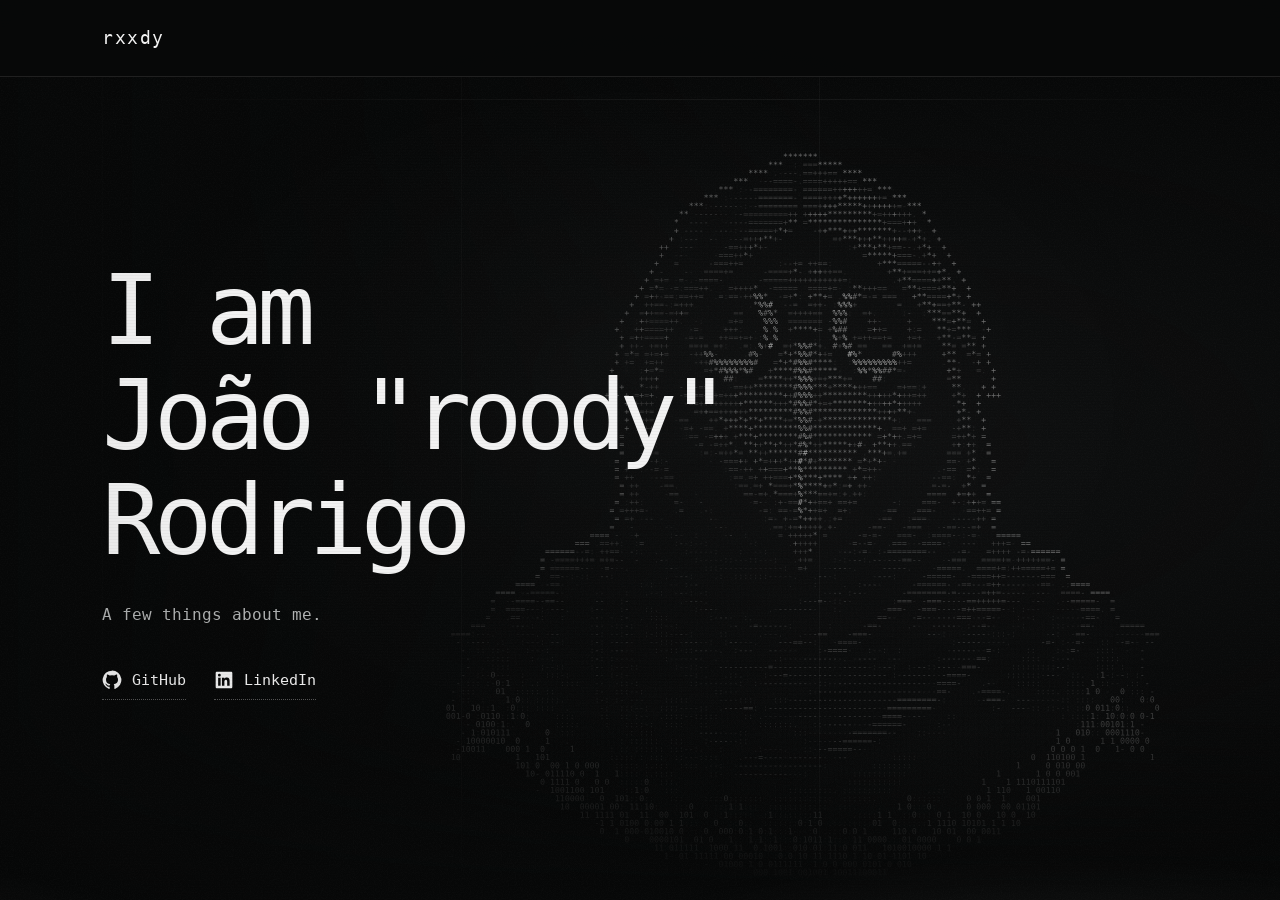
<file: index.html>
<!DOCTYPE html>
<html lang="en">
<head>
  <meta charset="utf-8">
  <meta name="viewport" content="width=device-width, initial-scale=1">
  <title>rxxdy</title>
  <meta name="description" content="The personal homepage of rxxdy. Connect on GitHub and LinkedIn.">
  <meta name="color-scheme" content="dark">
  <meta name="theme-color" content="#050505">
  <link rel="preload" href="fonts/dejavu-sans-mono-latin.woff2" as="font" type="font/woff2" crossorigin>
  <link rel="stylesheet" href="css/landing-v3.css">
</head>
<body class="landing-v3">
  <a class="skip" href="#content">Skip to content</a>

  <div class="bg" aria-hidden="true">
    <div class="scan"></div>
    <div class="fog"></div>
  </div>
  <div class="fog front" aria-hidden="true"></div>
  <div class="crt" aria-hidden="true"></div>

  <header class="site-header">
    <div class="header-inner">
      <a class="brand" href="#home" aria-label="rxxdy — Home">rxxdy</a>
    </div>
  </header>

  <main id="content" tabindex="-1">
    <section id="home" class="hero" aria-labelledby="hero-title">
      <div class="hero-art" aria-hidden="true">
        <img class="plague-svg" src="img/plague-outlined.svg" alt="" width="90" height="100">
      </div>
      <div class="hero-grid" aria-hidden="true"></div>
      <div class="hero-txt">
        <h1 id="hero-title" aria-label="I am João &quot;roody&quot; Rodrigo" style="--last-step: 24">
          <span class="type-line" aria-hidden="true"><span class="type-char" style="--step: 0">I</span><span class="type-char" style="--step: 1">&nbsp;</span><span class="type-char" style="--step: 2">a</span><span class="type-char" style="--step: 3">m</span></span>
          <span class="type-line" aria-hidden="true"><span class="type-char" style="--step: 5">J</span><span class="type-char" style="--step: 6">o</span><span class="type-char" style="--step: 7">ã</span><span class="type-char" style="--step: 8">o</span><span class="type-char" style="--step: 9">&#32;</span><span class="type-char" style="--step: 10">&quot;</span><span class="type-char" style="--step: 11">r</span><span class="type-char" style="--step: 12">o</span><span class="type-char" style="--step: 13">o</span><span class="type-char" style="--step: 14">d</span><span class="type-char" style="--step: 15">y</span><span class="type-char" style="--step: 16">&quot;</span></span>
          <span class="type-line" aria-hidden="true"><span class="type-char" style="--step: 18">R</span><span class="type-char" style="--step: 19">o</span><span class="type-char" style="--step: 20">d</span><span class="type-char" style="--step: 21">r</span><span class="type-char" style="--step: 22">i</span><span class="type-char" style="--step: 23">g</span><span class="type-char" style="--step: 24">o</span></span>
        </h1>
        <p class="tagline">A few things about me.</p>
        <address class="contact-links">
          <a href="https://github.com/1roody" aria-label="rxxdy on GitHub">
            <svg viewBox="0 0 24 24" aria-hidden="true"><path d="M12 .75a11.25 11.25 0 0 0-3.56 21.92c.56.1.77-.24.77-.54v-2.1c-3.13.68-3.79-1.33-3.79-1.33-.51-1.3-1.25-1.65-1.25-1.65-1.02-.7.08-.69.08-.69 1.13.08 1.72 1.16 1.72 1.16 1 1.72 2.63 1.22 3.27.93.1-.73.39-1.22.71-1.5-2.5-.29-5.13-1.25-5.13-5.56 0-1.23.44-2.23 1.16-3.02-.12-.29-.5-1.43.11-2.98 0 0 .95-.3 3.1 1.15a10.78 10.78 0 0 1 5.64 0c2.15-1.45 3.1-1.15 3.1-1.15.61 1.55.23 2.69.11 2.98.72.79 1.16 1.79 1.16 3.02 0 4.32-2.64 5.27-5.15 5.55.4.35.76 1.03.76 2.08v3.11c0 .3.2.65.78.54A11.25 11.25 0 0 0 12 .75Z"/></svg>
            GitHub
          </a>
          <a href="https://www.linkedin.com/in/rodrigojoao1/" aria-label="rxxdy on LinkedIn">
            <svg viewBox="0 0 24 24" aria-hidden="true"><path d="M20.45 2H3.55C2.69 2 2 2.68 2 3.52v16.96c0 .84.69 1.52 1.55 1.52h16.9c.86 0 1.55-.68 1.55-1.52V3.52c0-.84-.69-1.52-1.55-1.52ZM7.93 18.75H4.98V9.2h2.95v9.55ZM6.45 7.9a1.71 1.71 0 1 1 0-3.42 1.71 1.71 0 0 1 0 3.42Zm12.3 10.85H15.8v-4.64c0-1.11-.02-2.53-1.54-2.53-1.54 0-1.78 1.2-1.78 2.45v4.72H9.53V9.2h2.83v1.3h.04c.4-.75 1.36-1.54 2.8-1.54 2.99 0 3.55 1.97 3.55 4.53v5.26Z"/></svg>
            LinkedIn
          </a>
        </address>
      </div>
    </section>
  </main>

</body>
</html>
</file>
<file: css/landing-v3.css>
/* Home v3: only the styles used by this page. */
@font-face {
  font-family: "Site Mono";
  src: url("../fonts/dejavu-sans-mono-latin.woff2") format("woff2");
  font-style: normal;
  font-weight: 400 500;
  font-display: swap;
}

:root {
  --page-gutter: clamp(24px, 8vw, 150px);
  --header-height: 77px;
}
* { box-sizing: border-box; }
html { scroll-behavior: smooth; background: #080909; }
body {
  margin: 0;
  overflow-x: hidden;
  background: #080909;
  color: #b1b3b3;
  font-family: "Site Mono", "DejaVu Sans Mono", "Courier New", Courier, monospace;
  font-size: 15px;
  line-height: 1.65;
}
[hidden] { display: none !important; }
::selection { background: #f2f2f2; color: #000; }
:focus-visible { outline: 1px dashed #f2f2f2; outline-offset: 3px; }
a { color: #f2f2f2; text-decoration: none; }
.skip { position: absolute; z-index: 20; top: 8px; left: 8px; padding: 2px 10px; background: #f2f2f2; color: #000; transform: translateY(-200%); }
.skip:focus { transform: none; }

body::after {
  content: "";
  position: fixed;
  z-index: 3;
  inset: -50%;
  pointer-events: none;
  opacity: .025;
  background-image: url("data:image/svg+xml;utf8,<svg xmlns='http://www.w3.org/2000/svg' width='220' height='220'><filter id='n'><feTurbulence type='fractalNoise' baseFrequency='.85' numOctaves='3' stitchTiles='stitch'/><feColorMatrix values='0 0 0 0 1  0 0 0 0 1  0 0 0 0 1  0 0 0 1.7 -0.55'/></filter><rect width='100%' height='100%' filter='url(%23n)'/></svg>");
}

.bg {
  position: fixed;
  inset: 0;
  z-index: 0;
  overflow: hidden;
  pointer-events: none;
  background: radial-gradient(ellipse 60% 55% at 50% 40%, rgba(255, 255, 255, 0.03) 0%, transparent 70%);
  mask-image: radial-gradient(ellipse 80% 75% at 50% 42%, #000 0%, rgba(0, 0, 0, 0.6) 50%, transparent 92%);
  -webkit-mask-image: radial-gradient(ellipse 80% 75% at 50% 42%, #000 0%, rgba(0, 0, 0, 0.6) 50%, transparent 92%);
}

.scan {
  position: absolute;
  left: 0;
  top: 0;
  width: 100%;
  height: 22vh;
  overflow: hidden;
  animation: scan 14s linear infinite;
  mask-image: linear-gradient(transparent, #000 45%, #000 55%, transparent);
  -webkit-mask-image: linear-gradient(transparent, #000 45%, #000 55%, transparent);
}

.scan::after {
  content: "";
  position: absolute;
  left: 0;
  right: 0;
  top: 50%;
  height: 1px;
  background: linear-gradient(90deg, transparent, rgba(255, 255, 255, 0.09) 30%, rgba(255, 255, 255, 0.09) 70%, transparent);
}

@keyframes scan    { from { transform: translateY(-22vh); } to { transform: translateY(100vh); } }

.fog {
  position: absolute;
  left: -50%;
  width: 200%;
  bottom: -10vh;
  height: 65vh;
  pointer-events: none;
  background:
    radial-gradient(ellipse 22% 40% at 18% 70%, rgba(255, 255, 255, 0.05), transparent 70%),
    radial-gradient(ellipse 18% 34% at 41% 82%, rgba(255, 255, 255, 0.04), transparent 70%),
    radial-gradient(ellipse 26% 46% at 66% 72%, rgba(255, 255, 255, 0.05), transparent 70%),
    radial-gradient(ellipse 20% 38% at 88% 78%, rgba(255, 255, 255, 0.035), transparent 70%);
  animation: drift 48s ease-in-out infinite alternate;
}

.fog.front {
  position: fixed;
  z-index: 2;
  height: 34vh;
  bottom: -14vh;
  opacity: 0.9;
  animation-duration: 33s;
  animation-direction: alternate-reverse;
}

@keyframes drift { from { transform: translateX(-12%); } to { transform: translateX(12%); } }

.crt {
  position: fixed;
  z-index: 4;
  inset: 0;
  pointer-events: none;
  opacity: .25;
  background: radial-gradient(ellipse 80% 75% at 50% 45%, transparent 45%, rgba(0, 0, 0, 0.45) 85%, rgba(0, 0, 0, 0.8) 100%);
}

.crt::after {
  content: "";
  position: absolute;
  inset: 0;
  background: repeating-linear-gradient(to bottom, transparent 0, transparent 2px, rgba(0, 0, 0, 0.22) 3px);
}

.site-header { position: relative; z-index: 10; border-bottom: 1px solid #202020; background: #080909d9; }
.header-inner { min-height: calc(var(--header-height) - 1px); padding: 16px var(--page-gutter); display: flex; align-items: center; gap: 28px; }
.brand { margin-right: auto; font-size: 18px; letter-spacing: .08em; }
main { position: relative; z-index: 1; }
.hero {
  position: relative;
  isolation: isolate;
  display: grid;
  grid-template-columns: minmax(0, 1fr);
  grid-template-rows: 1fr auto;
  min-height: calc(100svh - var(--header-height));
  padding: clamp(40px, 7svh, 80px) var(--page-gutter) 28px;
  row-gap: clamp(36px, 6svh, 64px);
  align-items: center;
  overflow: hidden;
  background: radial-gradient(ellipse at 70% 45%, #1b1c1d66, transparent 65%);
}
.hero-art { position: absolute; inset: 0; z-index: -3; pointer-events: none; }
.plague-svg { display: block; position: absolute; width: 100%; height: 100%; object-fit: contain; object-position: 80% center; opacity: .65; }
.hero::after { content: ''; position: absolute; inset: 0; z-index: -1; pointer-events: none; background: linear-gradient(90deg, #080909e8, #08090980 33%, transparent 65%), linear-gradient(0deg, #080909 0%, transparent 22%); }
.hero-grid { position: absolute; z-index: -2; inset: 0 var(--page-gutter); pointer-events: none; border-left: 1px solid #ffffff08; background: linear-gradient(#ffffff08, #ffffff08) 33.333% 0 / 1px 100% no-repeat, linear-gradient(#ffffff08, #ffffff08) 66.666% 0 / 1px 100% no-repeat; }
.hero-txt { position: relative; z-index: 1; justify-self: start; min-width: 0; max-width: 100%; }
h1 { font-size: clamp(48px, 7.6vw, 112px); line-height: 1.08; letter-spacing: -.065em; margin: 0 0 28px; font-weight: 500; color: #f2f2f2; }
.tagline { font-size: clamp(13px, 1.25vw, 17px); line-height: 1.8; margin: 0 0 32px; }
.contact-links { display: flex; flex-wrap: wrap; gap: 16px 28px; font-style: normal; }
.contact-links a { display: inline-flex; align-items: center; gap: 10px; padding: 6px 0; border-bottom: 1px dotted #565656; }
.contact-links a:hover { background: #f2f2f2; color: #000; border-bottom-color: #f2f2f2; }
.contact-links svg { width: 20px; height: 20px; flex: none; fill: currentColor; }
.type-line { display: block; width: max-content; max-width: 100%; overflow-wrap: anywhere; }
.type-char { position: relative; animation: type-character 1ms step-end calc(250ms + var(--step) * 110ms) backwards; }
.type-char::after { content: ''; position: absolute; right: -.12em; top: .15em; bottom: .08em; width: 2px; background: #bfc2c2; opacity: 0; animation: typing-caret 110ms step-end calc(251ms + var(--step) * 110ms); }
.type-line:last-child .type-char:last-child::after { animation: typing-caret 600ms step-end calc(251ms + var(--last-step) * 110ms) 3; }
@keyframes type-character { from { visibility: hidden; } to { visibility: visible; } }
@keyframes typing-caret { 0%, 65% { opacity: 1; } 66%, 100% { opacity: 0; } }
@media (max-width: 600px) {
  :root { --page-gutter: 24px; --header-height: 69px; }
  body { font-size: 14px; }
  .header-inner { padding-block: 12px; gap: 16px; }
  .brand { font-size: 16px; }
  .hero { padding-top: 44px; padding-bottom: 24px; row-gap: 40px; }
  h1 { font-size: clamp(36px, 10vw, 60px); }
  .hero::after { background: linear-gradient(90deg, #080909bd, #08090933), linear-gradient(0deg, #080909, transparent 40%); }
  .plague-svg { object-position: center; }
}
@media (max-width: 360px) { :root { --page-gutter: 20px; } }
@media (prefers-reduced-motion: reduce) {
  *, *::before, *::after { animation: none !important; transition: none !important; }
  html { scroll-behavior: auto; }
  .type-char::after { content: none; }
}
</file>
